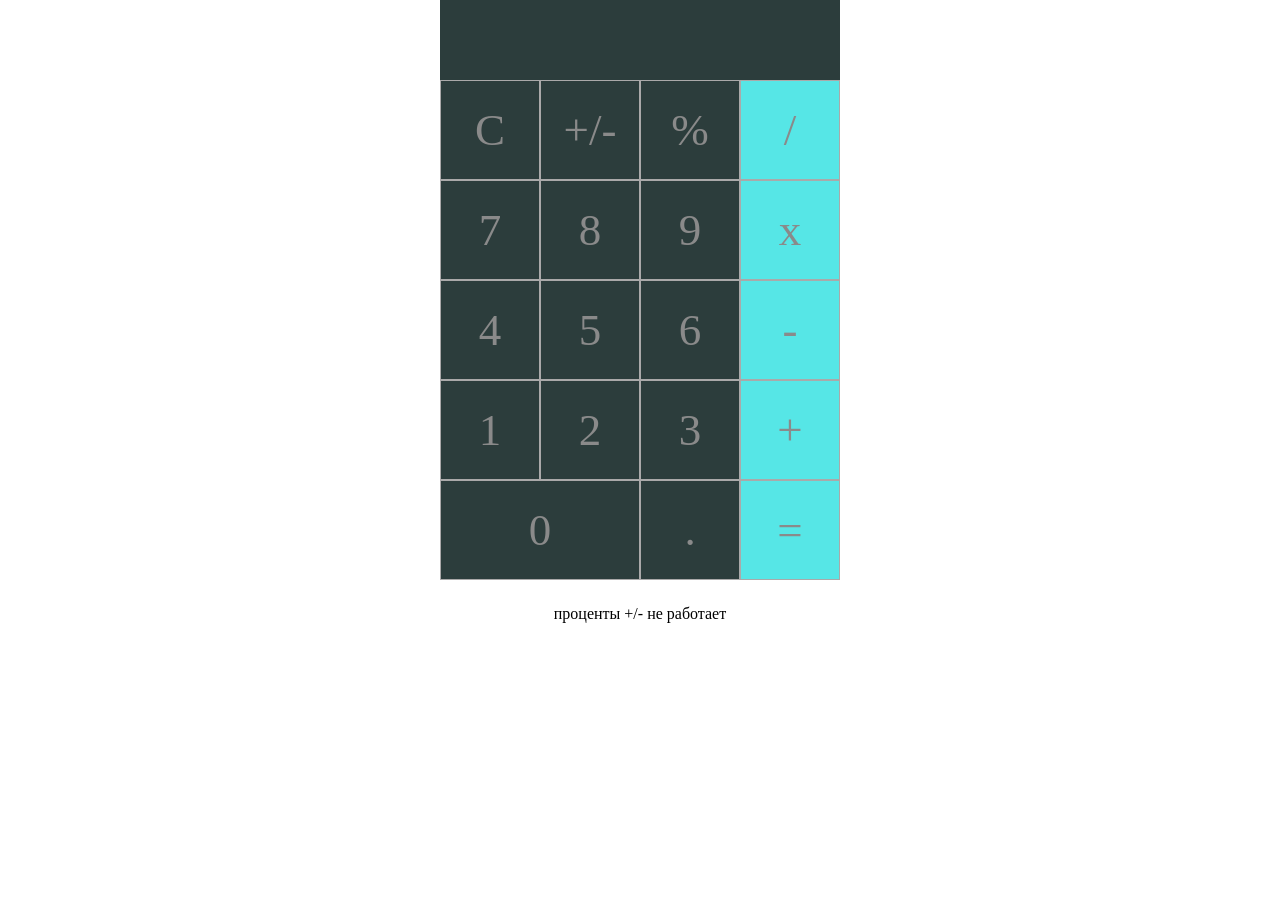
<file: calc/index.html>
<!DOCTYPE html>
<html lang="en">
<head>
    <meta charset="UTF-8">
    <meta name="viewport" content="width=device-width, initial-scale=1.0">
    <title>calculator</title>
    <link rel="stylesheet" href="style.css">
</head>
<body>
    <div class="conteneer">
        <div class="stroka-1">
            
        </div>
        <div class="stroka-2">
            <div class="button clearspan">C</div>
            <div class="button scobki">+/-</div>
            <div class="button percent">%</div>
            <div class="button division">/</div>
        </div>
        <div class="stroka-3">
            <div class="button number_7">7</div>
            <div class="button number_8">8</div>
            <div class="button number_9">9</div>
            <div class="button multiply">x</div>
        </div>
        <div class="stroka-4">
            <div class="button number_4">4</div>
            <div class="button number_5">5</div>
            <div class="button number_6">6</div>
            <div class="button minus">-</div>
        </div>
        <div class="stroka-5">
            <div class="button number_1">1</div>
            <div class="button number_2">2</div>
            <div class="button number_3">3</div>
            <div class="button plus">+</div>
        </div>
        <div class="stroka-6">
            <div class="button nuber_0">0</div>
            <div class="button point">.</div>
            <div class="button result">=</div>
        </div>
    </div>
    <div class="info">
        <p>проценты  +/- не работает </p>
    </div>
    <script src="js1.js"></script>
</body>
</html>
</file>
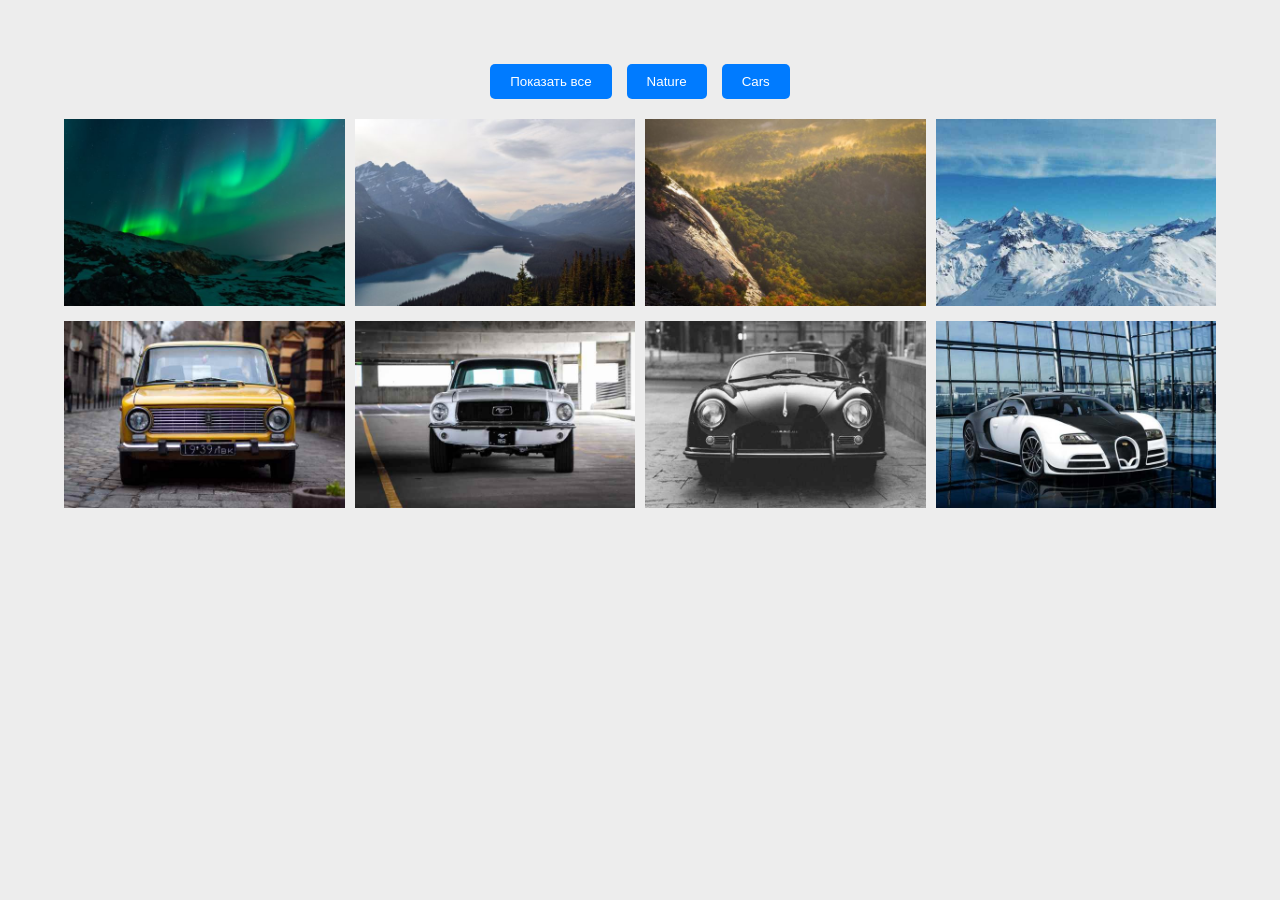
<file: cw_blank/index.html>
<!DOCTYPE html>
<html lang="en">
<head>
    <meta charset="UTF-8">
    <meta http-equiv="X-UA-Compatible" content="IE=edge">
    <meta name="viewport" content="width=device-width, initial-scale=1.0">
    <title>Tabbed Image Gallery</title>
    <link rel="stylesheet" href="styles.css">
</head>
<body>

    <div class="gallery" id="gallery">
        <div class="gallery__filters">
            <button class="filter-btn" data-filter="all">Показать все</button>
            <button class="filter-btn" data-filter="Nature">Nature</button>
            <button class="filter-btn" data-filter="cars">Cars</button>
        </div>
        <div class="gallery__thumbs thumbs">
            <div class="thumb Nature"><a href=""><img src="img_lights.jpg" alt="Lights"></a></div>
            <div class="thumb Nature"><a href=""><img src="img_mountains.jpg" alt="Mountains"></a></div>
            <div class="thumb Nature"><a href=""><img src="img_nature.jpg" alt="Nature"></a></div>
            <div class="thumb Nature"><a href=""><img src="img_snow.jpg" alt="Snow"></a></div>
            <div class="thumb cars"><a href=""><img src="cars1.jpg" alt="Cars 1"></a></div>
            <div class="thumb cars"><a href=""><img src="cars2.jpg" alt="Cars 2"></a></div>
            <div class="thumb cars"><a href=""><img src="cars3.jpg" alt="Cars 3"></a></div>
            <div class="thumb cars"><a href=""><img src="cars4.jpg" alt="Cars 4"></a></div>
        </div>
        <div class="gallery__preview preview hide">
            <button class="gallery__preview_close close">X</button>
        </div>
    </div>

    <script src="gallery.js"></script>
    
</body>
</html>
</file>
<file: calc/style.css>
* {
    padding: 0px;
    margin: 0px;
    box-sizing: border-box;
}

.stroka-1 {
    display: flex;
    width: 400px;
    height: 60px;
    background-color: rgb(44, 61, 60);
    margin-top: 30px;
    text-align: right;
    font-size: 45px;
    align-items: center;
    padding-bottom: 50px;
    flex-direction: row-reverse;
    font-style: normal;
    color: white;
    padding-right: 20px;
}

.stroka-2, .stroka-3, .stroka-4, .stroka-5, .stroka-6 {
    display: flex;
    flex-direction: row;
}

.minus, .plus, .division, .result, .multiply{
   background-color: rgb(86, 230, 230) !important;

   
}

.stroka-6 {
    margin-bottom: 30px;
}

.conteneer {
    display: flex;
    flex-direction: column;
    align-items: center;
    background: rgb(44, 61, 60);
    max-width: 400px;
    height: 580px;
    margin: auto;
}

.button {
    height: 100px;
    width: 100px;
    background-color: rgb(44, 61, 60);
    border: solid  rgb(170, 169, 169);
    border-width: 0.1px;
    align-content: center;
    text-align: center;
    font-size: 45px;
    font-style: normal;
    color: rgb(138, 138, 138);
    transition: transform 0.2s ease-in-out, box-shadow 0.2s ease-in-out;
}

.nuber_0 {
    width: 200px;
}

.button:hover {
    transform: scale(1.1);
    box-shadow: 0 4px 8px rgba(0, 0, 0, 0.2);
}

.button:active {
    transform: scale(0.9);
    box-shadow: 0 2px 4px rgba(0, 0, 0, 0.2);
}

.info {
    text-align: center;
    margin-top: 25px;
}
</file>
<file: cw_blank/styles.css>
* {
    margin: 0;
    padding: 0;
}

body {
    padding: 5%;
    font-family: Arial, Helvetica, sans-serif;
    font-size: 18px;
    background-color: #ededed;
}

.gallery__filters {
    margin-bottom: 20px;
    text-align: center;
}

.filter-btn {
    padding: 10px 20px;
    margin: 0 5px;
    cursor: pointer;
    background-color: #007bff;
    color: white;
    border: none;
    border-radius: 5px;
}

.filter-btn:hover {
    background-color: #0056b3;
}

.gallery__thumbs {
    display: grid;
    grid-template-columns: repeat(4, 1fr); /* 4 колонки */
    gap: 10px;
}

.thumb {
    display: flex;
    justify-content: center;
    align-items: center;
}

.thumb img {
    width: 100%; /* Изображения занимают всю ширину контейнера */
    height: auto;
    cursor: pointer;
}

.gallery {
    margin: 0 auto;
}

.gallery__preview {
    position: fixed;
    top: 0;
    left: 0;
    width: 100%;
    height: 100%;
    background-color: rgba(0, 0, 0, 0.8); 
    display: none;
    justify-content: center;
    align-items: center;
}

.gallery__preview img {
    max-width: 100%;
    max-height: 100%;
    height: auto;
    transform: scale(1.3); 
    position: relative;
}

.gallery__preview.show {
    display: flex; 
}

.gallery__preview_close {
    position: absolute;
    top: 10px;
    right: 10px;
    background: none;
    border: none;
    font-size: 20px;
    color: white; 
    cursor: pointer;
    z-index: 1;
}

.hide {
    display: none;
}
</file>
